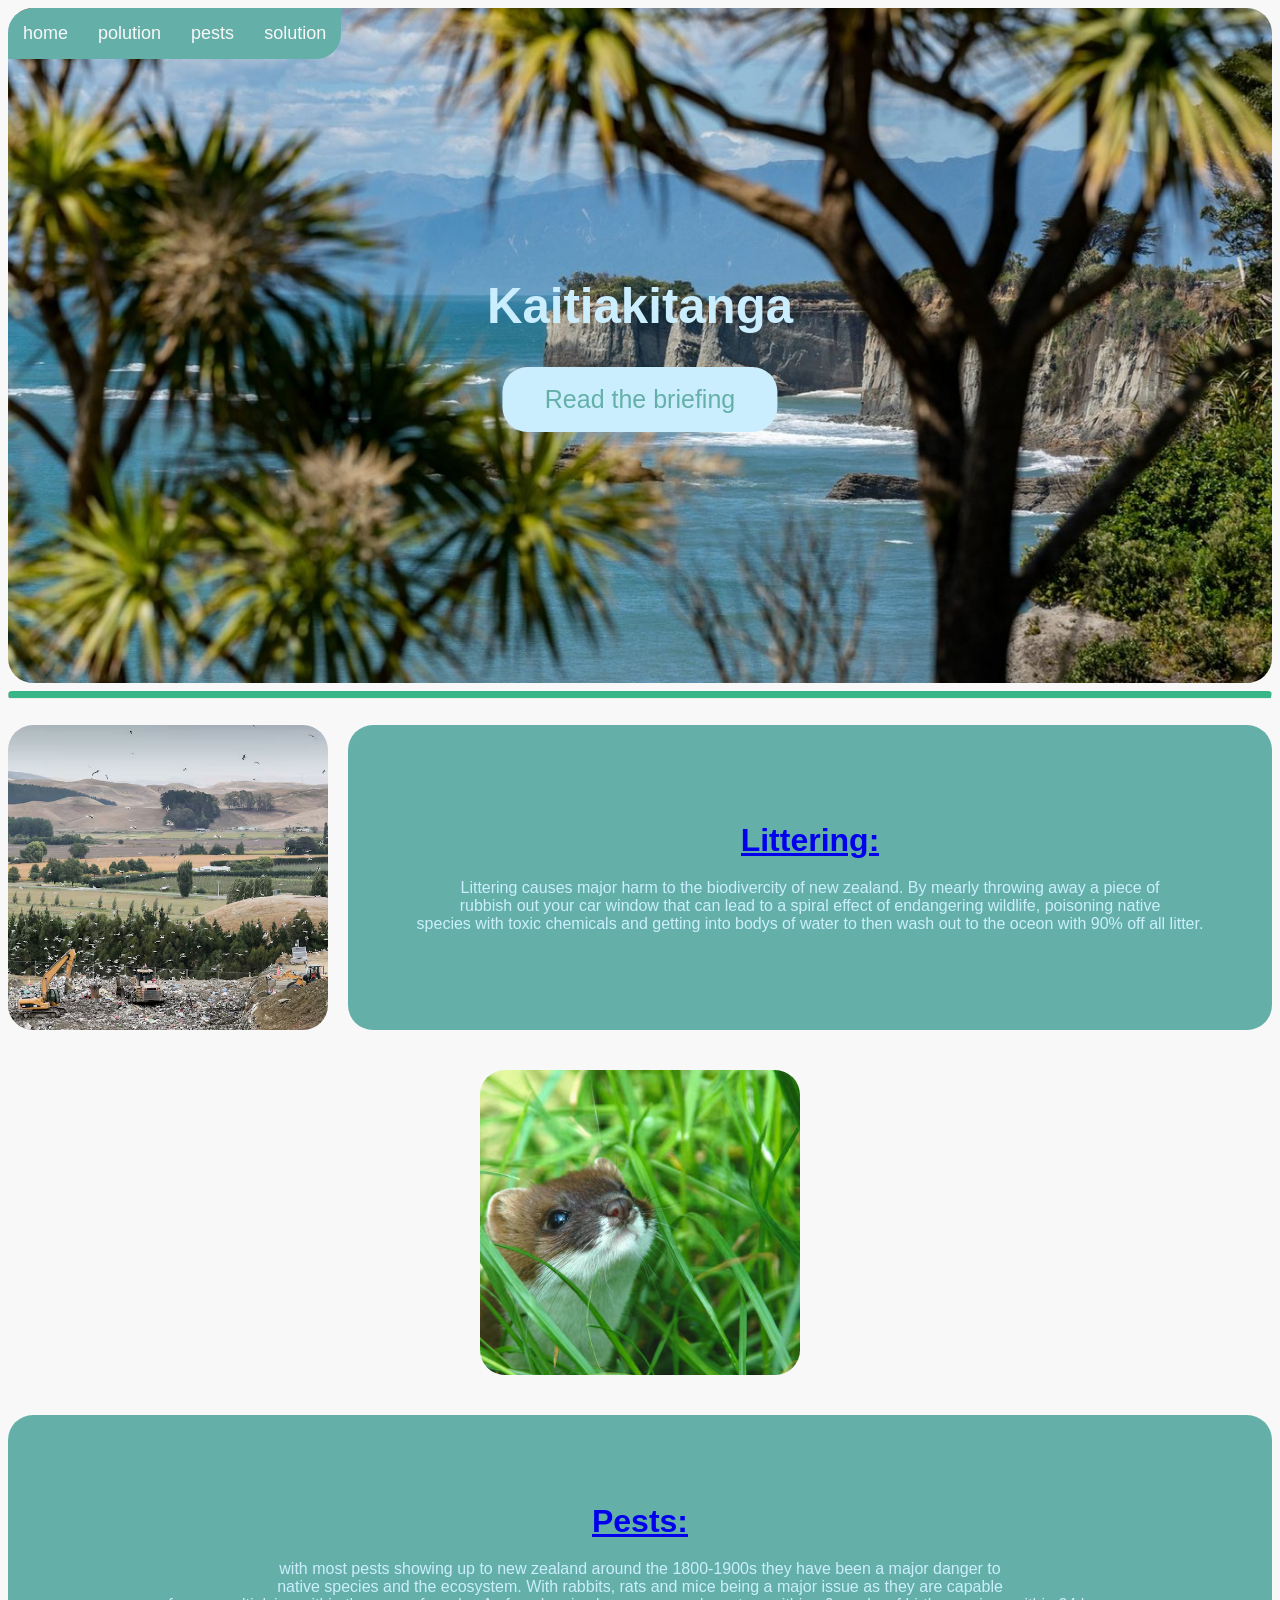
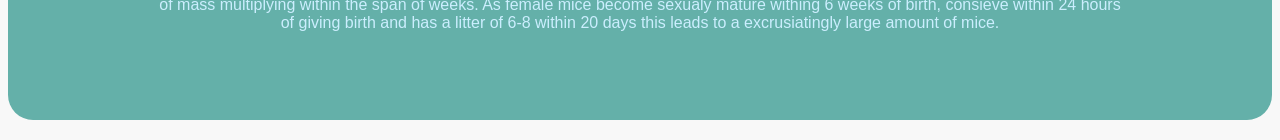
<file: index.html>
<!DOCTYPE html>
<html lang="en">
<head>
    <link rel="icon" type="image/png" href="src/images/KyIco.png">
    <link rel="stylesheet" href="style.css">
    <meta charset="UTF-8">
    <meta name="viewport" content="width=device-width, initial-scale=1.0">
    <title>Home</title>
</head>
<body>


<!--everything above the divider-->
    
    <div class="indexhero">
        <div class="navbarcontain">
                <!--navbar but hyperbar sounds cooler-->
                <ul class="hyperbar">
                <!--HAHA [HYPERLINKBLOCKED] DELTARUNE REFRENCE :D-->
                <li class="navoption"><a class="hyperlinkblocked" href="index.html">home</a></li>
                <li class="navoption"><a class="hyperlinkblocked" href="polution.html">polution</a></li>
                <li class="navoption"><a class="hyperlinkblocked" href="pests.html">pests</a></li>
                <li class="navoption"><a class="hyperlinkblocked" href="solution.html">solution</a></li>
                </ul>
        </div>
        <br class="fixtopindex">
        <div class="containbuttonandtext">
            <h1 class="heroheader">Kaitiakitanga</h1>
            <a href="#footerindexbreif"><button class="breifbuttonindex">Read the briefing</button></a>
        </div>
    </div>


    <!--anything you want above this line, build it above this line because this line may be less temporary than i want it to be-->
    <hr class="divider"><br>
    <!--whatever you want bellow the divider build bellow here becuase that solution is now permenent-->

    <!--the sub boxes (nah css is ight now, just don't touch it)-->

    <div class="contain1">
        <div class="infoboxindex"></div>
            <div class="infoboxtextindex">
                <h1 class="texth1index"><a href="polution.html">Littering:</a></h1> 
                <p class="text1index">Littering causes major harm to the biodivercity of new zealand. By mearly throwing away a piece of <br>rubbish out your car window that can lead to a spiral effect of endangering wildlife, poisoning native <br>species with toxic chemicals and getting into bodys of water to then wash out to the oceon with 90% off all litter.</p>
            </div>
    </div>
    
    <div class="contain2">
        <div id="footerindexbreif" class="infoboxindex2"></div>
        <div class="infoboxtextindex2">
            <h1 class="texth1index"><a href="pests.html">Pests:</a></h1>
            <p class="text1index">with most pests showing up to new zealand around the 1800-1900s they have been a major danger to <br>native species and the ecosystem. With rabbits, rats and mice being a major issue as they are capable <br>of mass multiplying within the span of weeks. As female mice become sexualy mature withing 6 weeks of birth, consieve within 24 hours <br>of giving birth and has a litter of 6-8 within 20 days this leads to a excrusiatingly large amount of mice.</p>
        </div>
    </div>

    

</body>
</html>
</file>
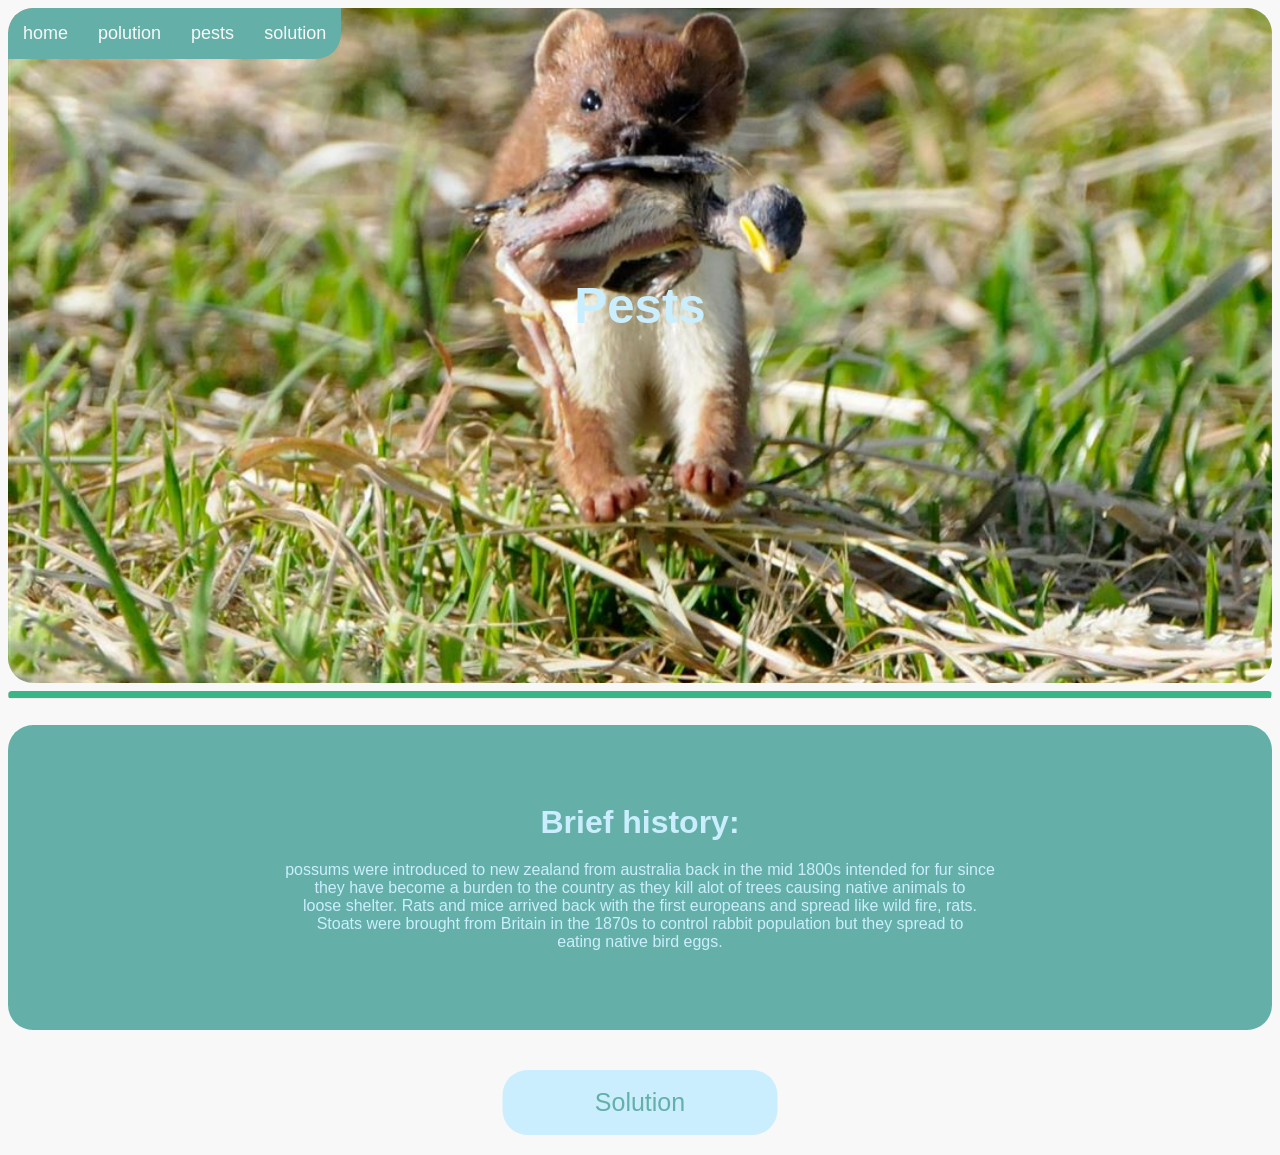
<file: pests.html>
<!DOCTYPE html>
<html lang="en">
<head>
    <link rel="icon" type="image/png" href="src/images/KyIco.png">
    <link rel="stylesheet" href="style.css">
    <meta charset="UTF-8">
    <meta name="viewport" content="width=device-width, initial-scale=1.0">
    <title>Pests</title>
</head>
<body>
    <div class="pestshero">
        <div class="navbarcontain">
            <!--navbar but hyperbar sounds cooler-->
            <ul class="hyperbar">
                <!--HAHA [HYPERLINKBLOCKED] DELTARUNE REFRENCE :D-->
                <li class="navoption"><a class="hyperlinkblocked" href="index.html">home</a></li>
                <li class="navoption"><a class="hyperlinkblocked" href="polution.html">polution</a></li>
                <li class="navoption"><a class="hyperlinkblocked" href="pests.html">pests</a></li>
                <li class="navoption"><a class="hyperlinkblocked" href="solution.html">solution</a></li>
            </ul>
        </div>
            <br class="fixtopindex">
            <div class="containbuttonandtext">
            <h1 class="heroheader">Pests</h1>
        </div>
    </div>

    <hr class="divider"><br>


    <div class="contain1">
        <div class="infoboxtextindex">
            <h1 class="texth1index">Brief history:</h1> 
            <p class="text1index"> possums were introduced to new zealand from australia back in the mid 1800s intended for fur since <br>they have become a burden to the country as they kill alot of trees causing native animals to <br>loose shelter. Rats and mice arrived back with the first europeans and spread like wild fire, rats. <br> Stoats were brought from Britain in the 1870s to control rabbit population but they spread to <br>eating native bird eggs.</p>
        </div>
    </div>



    <div class="fixbuttongap"></div>

    <a href="solution.html"><button class="breifbuttonindex">Solution</button></a>


</body>
</html>
</file>
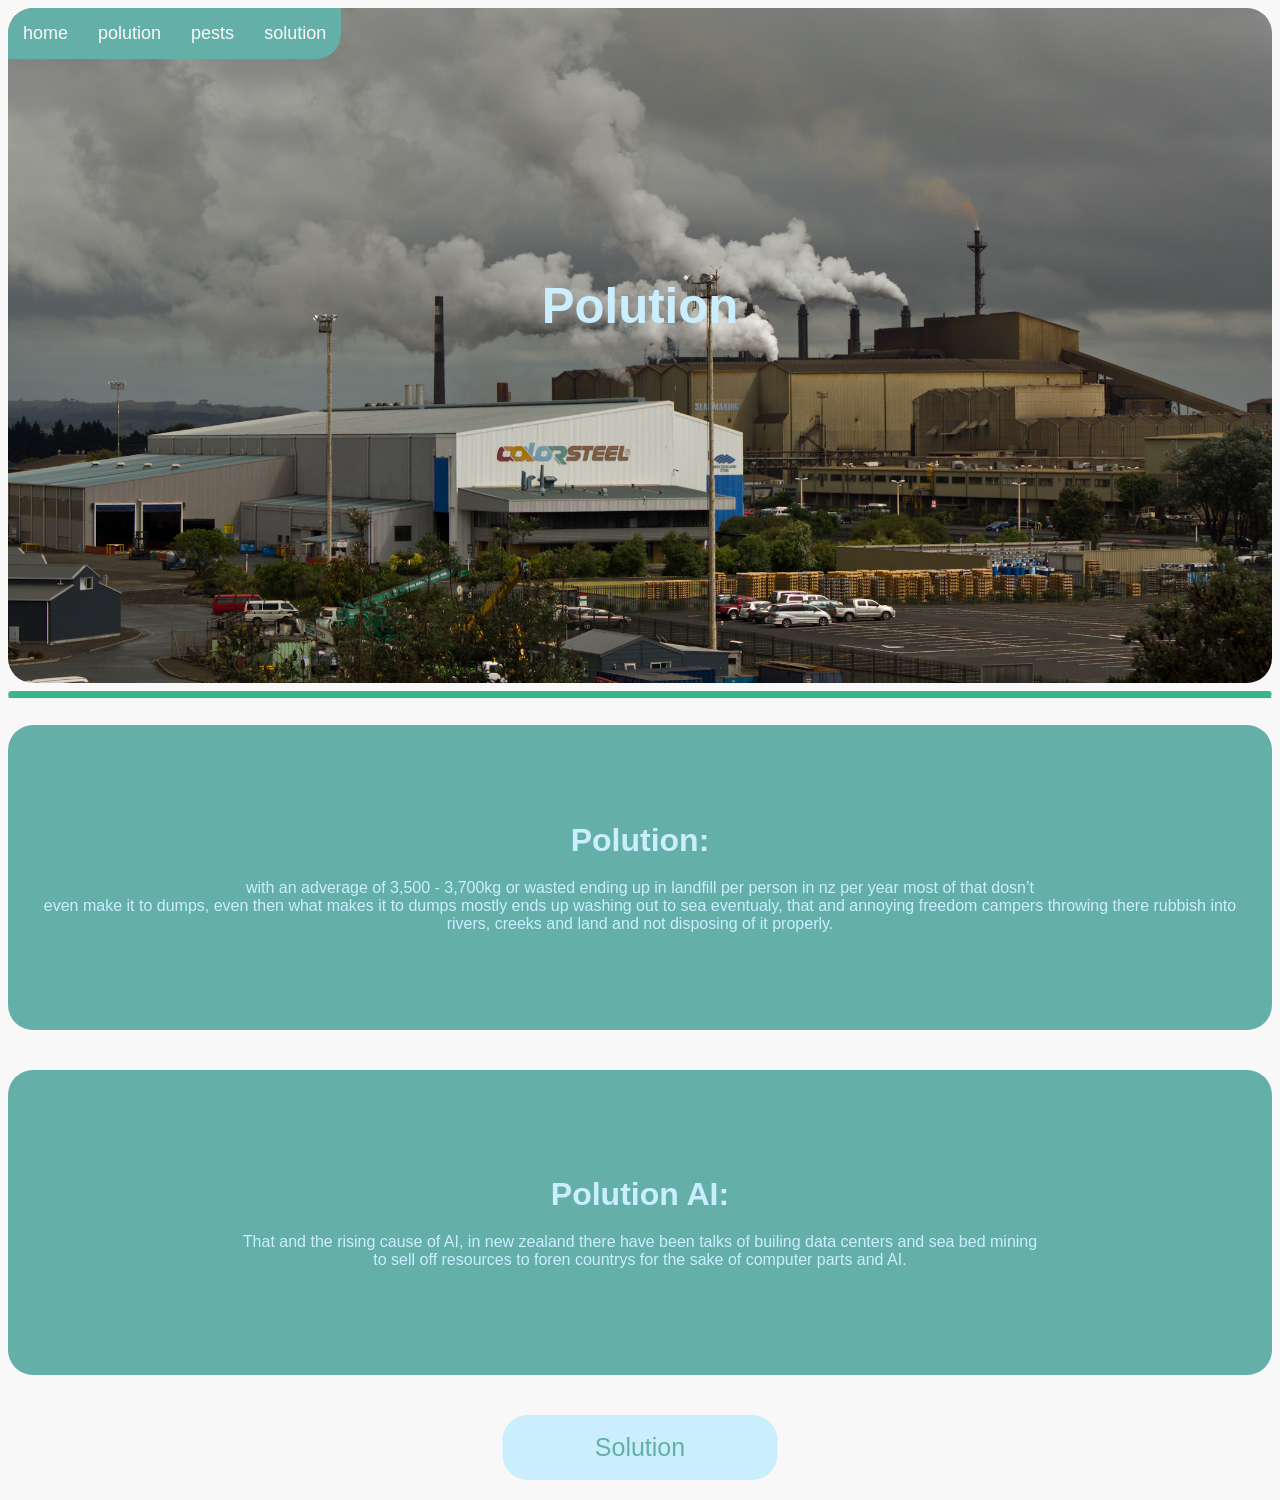
<file: polution.html>
<!DOCTYPE html>
<html lang="en">
<head>
    <link rel="icon" type="image/png" href="src/images/KyIco.png">
    <link rel="stylesheet" href="style.css">
    <meta charset="UTF-8">
    <meta name="viewport" content="width=device-width, initial-scale=1.0">
    <title>Polution</title>
</head>
<body>
    <div class="polutionhero">
        <div class="navbarcontain">
            <!--navbar but hyperbar sounds cooler-->
            <ul class="hyperbar">
                <!--HAHA [HYPERLINKBLOCKED] DELTARUNE REFRENCE :D-->
                <li class="navoption"><a class="hyperlinkblocked" href="index.html">home</a></li>
                <li class="navoption"><a class="hyperlinkblocked" href="polution.html">polution</a></li>
                <li class="navoption"><a class="hyperlinkblocked" href="pests.html">pests</a></li>
                <li class="navoption"><a class="hyperlinkblocked" href="solution.html">solution</a></li>
            </ul>
        </div>
            <br class="fixtopindex">
            <div class="containbuttonandtext">
            <h1 class="heroheader">Polution</h1>
        </div>
    </div>

    <hr class="divider"><br>

        <div class="contain1">
            <div class="infoboxtextindex">
                <h1 class="texth1index">Polution:</h1> 
                <p class="text1index">with an adverage of 3,500 - 3,700kg or wasted ending up in landfill per person in nz per year most of that dosn’t <br>even make it to dumps, even then what makes it to dumps mostly ends up washing out to sea eventualy, that and annoying freedom campers throwing there rubbish into <br>rivers, creeks and land and not disposing of it properly.</p>
            </div>
    </div>
        <div class="contain1">
            <div class="infoboxtextindex">
                <h1 class="texth1index">Polution AI:</h1> 
                <p class="text1index">That and the rising cause of AI, in new zealand there have been talks of builing data centers and sea bed mining <br>to sell off resources to foren countrys for the sake of computer parts and AI.</p>
            </div>
        </div>


    <div class="fixbuttongap"></div>

    <a href="solution.html"><button class="breifbuttonindex">Solution</button></a>


</body>
</html>
</file>
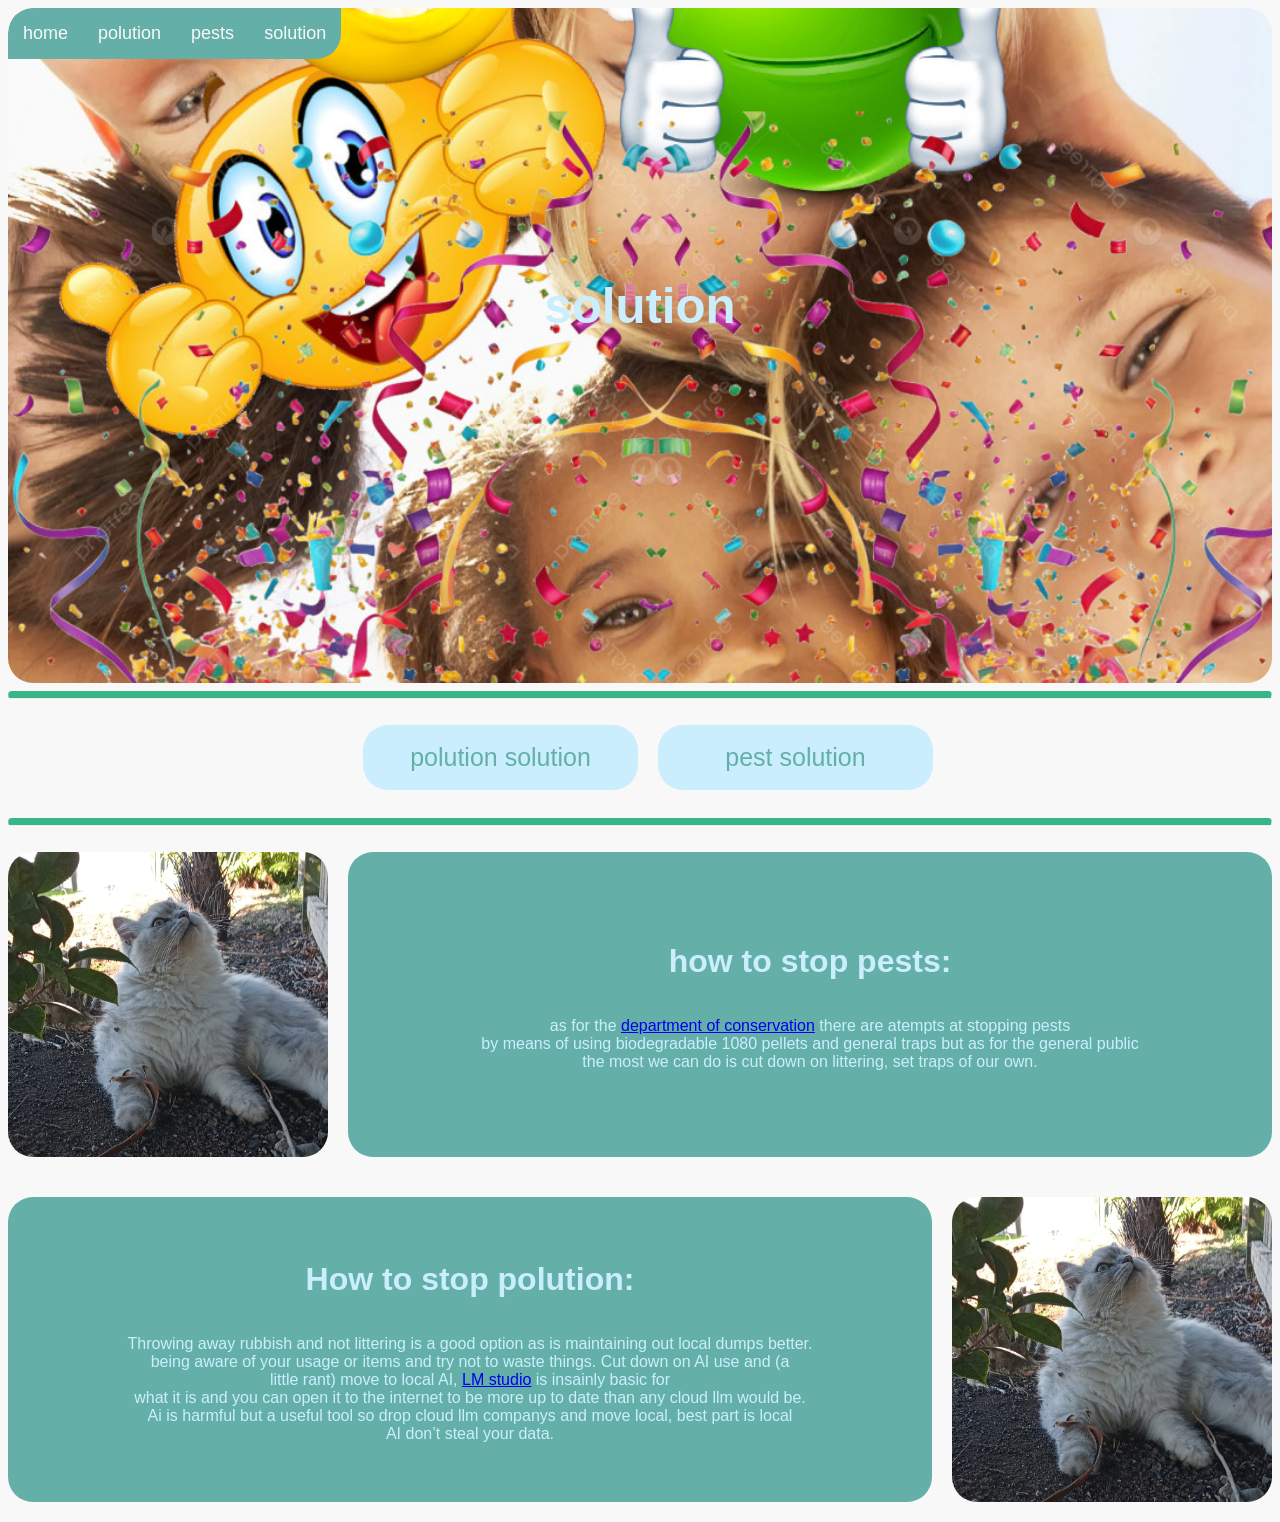
<file: solution.html>
<!DOCTYPE html>
<html lang="en">
<head>
    <link rel="icon" type="image/png" href="src/images/KyIco.png">
    <link rel="stylesheet" href="style.css">
    <meta charset="UTF-8">
    <meta name="viewport" content="width=device-width, initial-scale=1.0">
    <title>Solution</title>
</head>
<body>
    <div class="solutionhero">
        <div class="navbarcontain">
            <!--navbar but hyperbar sounds cooler-->
            <ul class="hyperbar">
                <!--HAHA [HYPERLINKBLOCKED] DELTARUNE REFRENCE :D-->
                <li class="navoption"><a class="hyperlinkblocked" href="index.html">home</a></li>
                <li class="navoption"><a class="hyperlinkblocked" href="polution.html">polution</a></li>
                <li class="navoption"><a class="hyperlinkblocked" href="pests.html">pests</a></li>
                <li class="navoption"><a class="hyperlinkblocked" href="solution.html">solution</a></li>
            </ul>
        </div>
            <br class="fixtopindex">
            <div class="containbuttonandtext">
            <h1 class="heroheader">solution</h1>
        </div>
    </div>

    <hr class="divider"><br>
    
    <div class="containsolutionunderherobuttons">
        <a><button class="solutionbutton1">polution solution</button></a>
        <a><button class="solutionbutton1">pest solution</button></a>
    </div>

    <hr class="divider"><br>

    <div class="contain4">
        <div class="infoboxindex5"></div>
        <div class="infoboxtextindex">
            <h1>how to stop pests:</h1>
            <p>as for the <a href=”https://www.doc.govt.nz”>department of conservation</a> there are atempts at stopping pests <br>by means of using biodegradable 1080 pellets and general traps but as for the general public <br>the most we can do is cut down on littering, set traps of our own.</p>
        </div>
    </div>
    
    <div class="contain5">
        <div class="infoboxindex6"></div>
        <div class="infoboxtextindex2">
            <h1>How to stop polution:</h1>
            <p>Throwing away rubbish and not littering is a good option as is maintaining out local dumps better. <br> being aware of your usage or items and try not to waste things. Cut down on AI use and (a <br>little rant) move to local AI, <a href=”https://lmstudio.ai/”>LM studio</a> is insainly basic for <br>what it is and you can open it to the internet to be more up to date than any cloud llm would be. <br>Ai is harmful but a useful tool so drop cloud llm companys and move local, best part is local <br>AI don’t steal your data.</p>
        </div>
    </div>


</body>
</html>
</file>
<file: style.css>
:root{
    --muted-green: #64b0a9; /*main site color*/
    --onahau-blue: #cbeefe; /*acsent*/
    --seashell-white: #f8f8f8; /*backdrop and maybe buttons*/
    --keppel-green: #38b687; /*complements the muted green*/
}


/*index.html css*/

/*so the IDs look better*/
html, body {background-color: var(--seashell-white); scroll-behavior: smooth; height: 100%; }


.text1index, .texth1index {margin: 10px 0; font-family: 'Ubuntu', sans-serif; color:  var(--onahau-blue); display: flex; align-items: center; justify-content: center; overflow: scroll;} /*fixed the issue and cant be bothered removing the unessasary stuff from here as of current*/






/*everything here is inside a div container*/
/*navbar*/
.hyperbar {
    font-size: 18px;
    border-radius: 25px 0px 25px 0px;
    float: inline-start;
    list-style-type: none;
    margin: 0;
    padding: 0;
    overflow: hidden;
    background-color: var(--muted-green);
}

.hyperbar .navoption {float: inline-start;}
.hyperbar .navoption .hyperlinkblocked {
    font-family: 'Ubuntu', sans-serif;
    color:  var(--onahau-blue);
    display: block;
    color: var(--seashell-white);
    text-align: center;
    padding: 15px;
    text-decoration: none;
}
.hyperbar .navoption .hyperlinkblocked:hover {
    font-family: 'Ubuntu', sans-serif;
    color: var(--onahau-blue);
    background-color: var(--keppel-green);
    border-radius: 15px;
}

.indexhero {
    background-image: url(src/images/heroidex.jpg);
    height: 75%;
    background-position: center;
    background-repeat: no-repeat;
    background-size: cover;
    position: relative;
    border-radius: 25px;
    overflow: hidden;
}

.fixtopindex {line-height: 55px;}
.containbuttonandtext {position: absolute; top: 35%; left: 50%; transform: translateX(-50%);}
.heroheader {color: var(--onahau-blue); font-family: 'Ubuntu', sans-serif; text-align: center; font-size: calc(30px + 1.5vw); }
.breifbuttonindex {color: var(--muted-green); background-color: var(--onahau-blue); margin-bottom: 20px; min-height: 10px; min-width: 20px; height: 65px; width: 275px; border: none; border-radius: 25px; font-family: 'Ubuntu', sans-serif; font-size: 25px; position: relative; left: 50%; transform: translateX(-50%); }
.breifbuttonindex:hover, .solutionbutton1:hover, .solutionbutton2:hover {color: var(--onahau-blue); background-color: var(--muted-green);}

/*div container stops*/

/*the divider just under the cool sqares and above the breifing*/
.divider {border-top: 7px solid var(--keppel-green); border-radius: 25px;}

/*INFO BOXES BELLOW, DO NOT TOUCH (UNLESS VISUALS!!!), THEY WORK FINE!!!*/

/*boxes under the devider*/
.contain1, .contain2, .contain3 {display: flex; align-items: center; gap: 20px; margin-bottom: 20px; flex-wrap: wrap;}
.contain3 {margin-bottom: -25px;}
.contain2 {flex-direction: row-reverse; }


.infoboxindex, .infoboxindex2, .infoboxindex3 {
    height: 285px;
    width: 300px;
    background-size: cover;
    padding: 10px;
    border-radius: 25px;
    display: flex;
    flex-shrink: 0;
    margin-left: auto;
    margin-right: auto;
    margin-bottom: 20px;
}
.infoboxindex {background-image: url(src/images/dumpsqr.avif);}
.infoboxindex2 {background-image: url(src/images/Pestssqr.avif);}

.infoboxtextindex, .infoboxtextindex2, .infoboxtextindex3 {
    flex-grow: 1;
    height: 285px;
    background-color: var(--muted-green);
    padding: 10px;
    border-radius: 25px;
    display: flex;
    flex-grow: 1;
    min-width: 50%;
    margin-bottom: 20px;
    flex-direction: column; 
    align-items: center;
    justify-content: center;
    text-align: center;
}

/*THE PAGE WORKS ON MOBILE (as of current and is not not the best but it is functionable) I CAN NOT DO ANY MORE OPTOMPISATION WITHOUT LOOSING MY MIND!*/

/*polution.html css*/

.polutionhero {
    background-image: url(src/images/heropolute.jpg);
    height: 75%;
    background-position: center;
    background-repeat: no-repeat;
    background-size: cover;
    position: relative;
    border-radius: 25px;
    overflow: hidden;
}

.infoboxindex2 {overflow: scroll;}

.polutetextbox, .polutetextbox2 {
    flex-grow: 1;
    height: 285px;
    background-color: var(--muted-green);
    padding: 10px;
    border-radius: 25px;
    display: flex;
    flex-grow: 1;
    min-width: 50%;
    margin-bottom: 20px;
}

.fixbuttongap {height: .4px;} /*nothing was working so i had to do this as a cheap fix*/

/*pests.html css*/

.pestshero {
    background-image: url(src/images/heropest.jpg);
    height: 75%;
    background-position: center;
    background-repeat: no-repeat;
    background-size: cover;
    position: relative;
    border-radius: 25px;
    overflow: hidden;
}

/*solution.html css*/

.solutionhero {
    background-image: url(src/images/herosolution.jpg);
    height: 75%;
    background-position: center;
    background-repeat: no-repeat;
    background-size: cover;
    position: relative;
    border-radius: 25px;
    overflow: hidden;
}

.containsolutionunderherobuttons {
    display: flex; justify-content: center; align-items: center; width: 100vw; flex-wrap: wrap;
}

.solutionbutton1, .solutionbutton2 {background-color: var(--onahau-blue); margin: 0px 10px ; margin-bottom: 20px; min-height: 10px; min-width: 20px; height: 65px; width: 275px; border: none; border-radius: 25px; font-family: 'Ubuntu', sans-serif; font-size: 25px; color: var(--muted-green);}

/*boxes under the devider*/
.contain4, .contain5, .contain6 {overflow: scroll; display: flex; align-items: center; gap: 20px; margin-bottom: 20px; flex-wrap: wrap; color: var(--onahau-blue); font-family: 'Ubuntu', sans-serif;}
.contain6 {margin-bottom: -25px;}
.contain5 {flex-direction: row-reverse; }


.infoboxindex5, .infoboxindex6, .infoboxindex7 {
    height: 285px;
    width: 300px;
    background-image: url(src/images/placeholder.jpg);
    background-size: cover;
    padding: 10px;
    border-radius: 25px;
    display: flex;
    flex-shrink: 0;
    margin-left: auto;
    margin-right: auto;
    margin-bottom: 20px;
    overflow: scroll;
}

/*404.html css*/
.c404contain {margin-top: 10vh; display: flex; align-items: center; justify-content: center; flex-direction: column; overflow: hidden;}
.c404dance {height: 60vh; image-rendering: pixelated;}
.html404, .body404 {background-color: rgb(3, 3, 3);}
.h404, .p404 {color: var(--seashell-white); text-align: center;}
.home404 {height: 30px; width: 60px; border-radius: 25px; font-family: 'Ubuntu', sans-serif; border: none; background-color: var(--onahau-blue); color: var(--muted-green)}
.home404:hover {background-color: var(--muted-green); color: var(--onahau-blue); }
</file>
